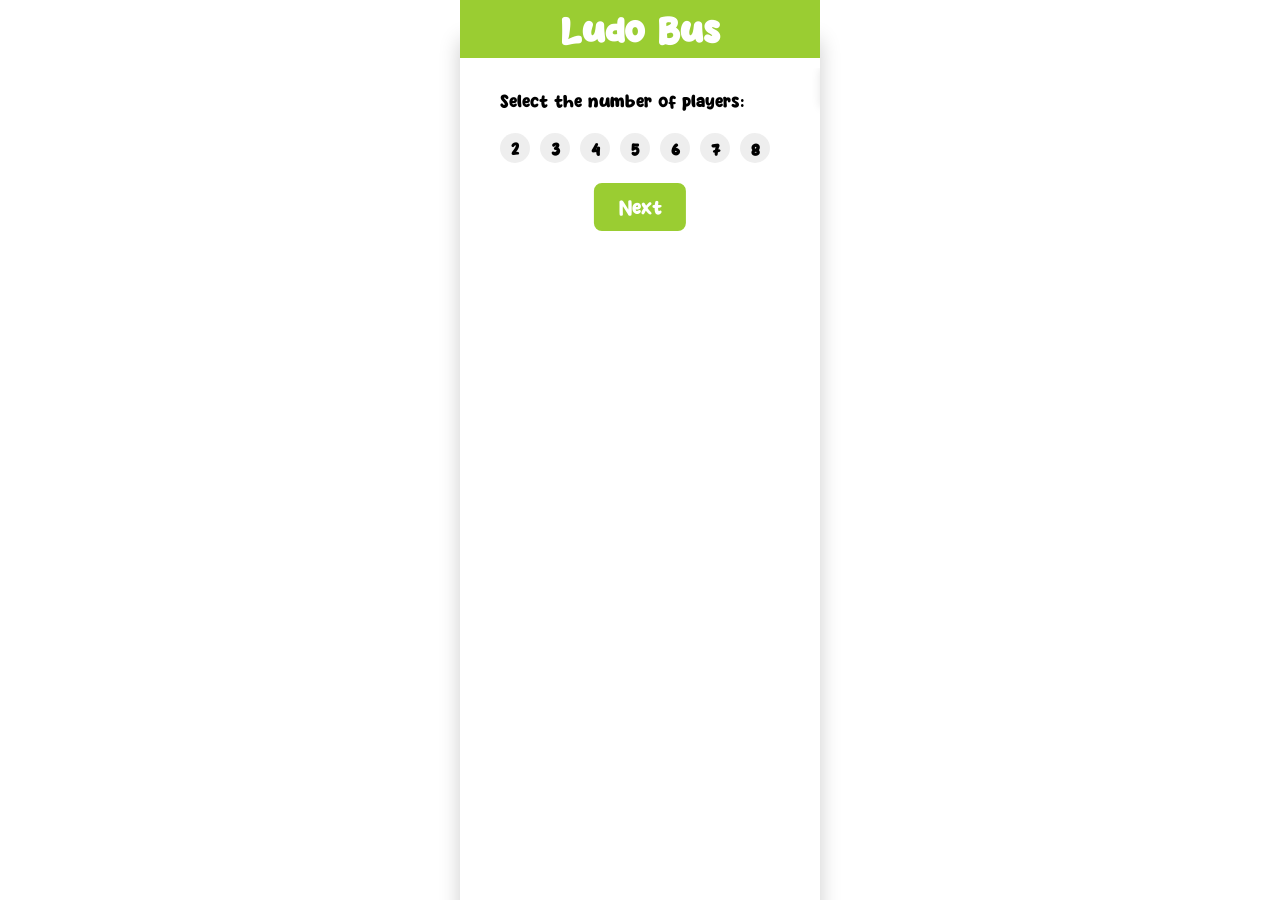
<file: index.html>
<!doctaype html>
<html>
<head>
  <meta charset="UTF-8">
  <meta name="viewport" content="width=device-width, initial-scale=1.0">
  <title>Bus Ludo</title>
  <!-- Favicon -->
  <link rel="apple-touch-icon" sizes="180x180" href="assets/favicon/apple-touch-icon.png">
<link rel="icon" type="image/png" sizes="32x32" href="assets/favicon/favicon-32x32.png">
<link rel="icon" type="image/png" sizes="16x16" href="assets/favicon/favicon-16x16.png">
<link rel="manifest" href="assets/favicon/site.webmanifest">
<link rel="mask-icon" href="assets/favicon/safari-pinned-tab.svg" color="#5bbad5">
<meta name="msapplication-TileColor" content="#da532c">
<meta name="theme-color" content="#ffffff">
  <!-- CSS for slider mechanism  -->
  <link rel="stylesheet" href="css/slider.css" type="text/css" media="all" />
  <!-- CSS for first slide number of players -->
  <link rel="stylesheet" href="css/pno.css" type="text/css" media="all" />
  <!-- CSS for second slide names of the players -->
  <link rel="stylesheet" href="css/pnames.css" type="text/css" media="all" />
  <!-- CSS for the third slide color of the players -->
  <link rel="stylesheet" href="css/pcolors.css" type="text/css" media="all" />
  <!-- CSS for the main game -->
  <link rel="stylesheet" href="css/style.css" type="text/css" media="all" />
  <link rel="stylesheet" href="css/winp.css" type="text/css" media="all" />
</head>
<body id="body">
    <header>
        <h1>Ludo Bus</h1>
    </header>
  <div class="slider-container">
  <div class="slider">
    <!-- slide 1 -->
    <div class="slide">
        <div class="player-select-container">
  <div class="player-select-wrapper">
    <div class="player-select-label">Select the number of players:</div>
    <div class="player-select-options">
      <div class="player-select-option" data-value="2">2</div>
      <div class="player-select-option" data-value="3">3</div>
      <div class="player-select-option" data-value="4">4</div>
      <div class="player-select-option" data-value="5">5</div>
      <div class="player-select-option" data-value="6">6</div>
      <div class="player-select-option" data-value="7">7</div>
      <div class="player-select-option" data-value="8">8</div>
    </div>
  </div>
</div>
<button class="next-btn">Next</button>
</div>
    <!-- slide 2 -->
    <div class="slide">
        <form id="pname">
            
        </form>
    </div>
    <!-- slide 3 -->
    <div class="slide">
        <form id="pcolor">
            
        </form>
    </div>
  </div>
</div>
</body>
<!-- JS for slider mechanism  -->
<script src="js/slider.js"></script>
<!-- JS for first slide number of players -->
<script src="js/pno.js"></script>
<!-- JS for second slide names of the players -->
<script src="js/pnames.js"></script>
<!-- JS for the third slide color of the players -->
<script src="js/pcolors.js"></script>
<!-- JS for the main game -->
<script src="js/script.js"></script>
<script src="js/winp.js"></script>
</html>
</file>
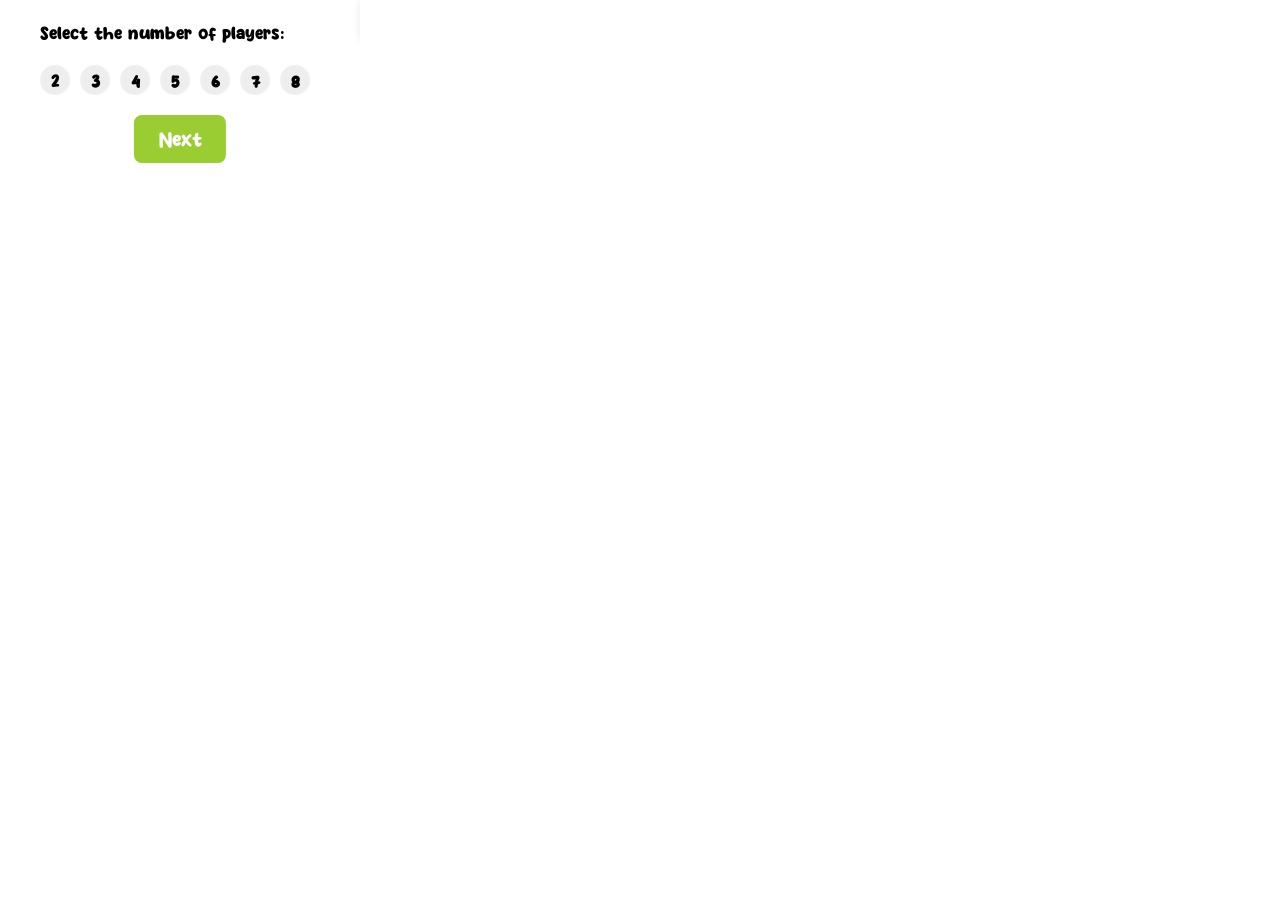
<file: game_ui/index.html>
<!doctaype html>
<html>
<head>
  <meta charset="UTF-8">
  <meta name="viewport" content="width=device-width, initial-scale=1.0">
  <title>Bus Ludo</title>
  <!-- CSS for slider mechanism  -->
  <link rel="stylesheet" href="css/slider.css" type="text/css" media="all" />
  <!-- CSS for first slide number of players -->
  <link rel="stylesheet" href="css/pno.css" type="text/css" media="all" />
  <!-- CSS for second slide names of the players -->
  <link rel="stylesheet" href="css/pnames.css" type="text/css" media="all" />
  <!-- CSS for the third slide color of the players -->
  <link rel="stylesheet" href="css/pcolors.css" type="text/css" media="all" />
  <!-- CSS for the main game -->
  <link rel="stylesheet" href="css/style.css" type="text/css" media="all" />
  <link rel="stylesheet" href="css/winp.css" type="text/css" media="all" />
</head>
<body id="body">
  <div class="slider-container">
  <div class="slider">
    <!-- slide 1 -->
    <div class="slide">
        <div class="player-select-container">
  <div class="player-select-wrapper">
    <div class="player-select-label">Select the number of players:</div>
    <div class="player-select-options">
      <div class="player-select-option" data-value="2">2</div>
      <div class="player-select-option" data-value="3">3</div>
      <div class="player-select-option" data-value="4">4</div>
      <div class="player-select-option" data-value="5">5</div>
      <div class="player-select-option" data-value="6">6</div>
      <div class="player-select-option" data-value="7">7</div>
      <div class="player-select-option" data-value="8">8</div>
    </div>
  </div>
</div>
<button class="next-btn">Next</button>
</div>
    <!-- slide 2 -->
    <div class="slide">
        <form id="pname">
            
        </form>
    </div>
    <!-- slide 3 -->
    <div class="slide">
        <form id="pcolor">
            
        </form>
    </div>
  </div>
</div>
</body>
<!-- JS for slider mechanism  -->
<script src="js/slider.js"></script>
<!-- JS for first slide number of players -->
<script src="js/pno.js"></script>
<!-- JS for second slide names of the players -->
<script src="js/pnames.js"></script>
<!-- JS for the third slide color of the players -->
<script src="js/pcolors.js"></script>
<!-- JS for the main game -->
<script src="js/script.js"></script>
<script src="js/winp.js"></script>
</html>
</file>
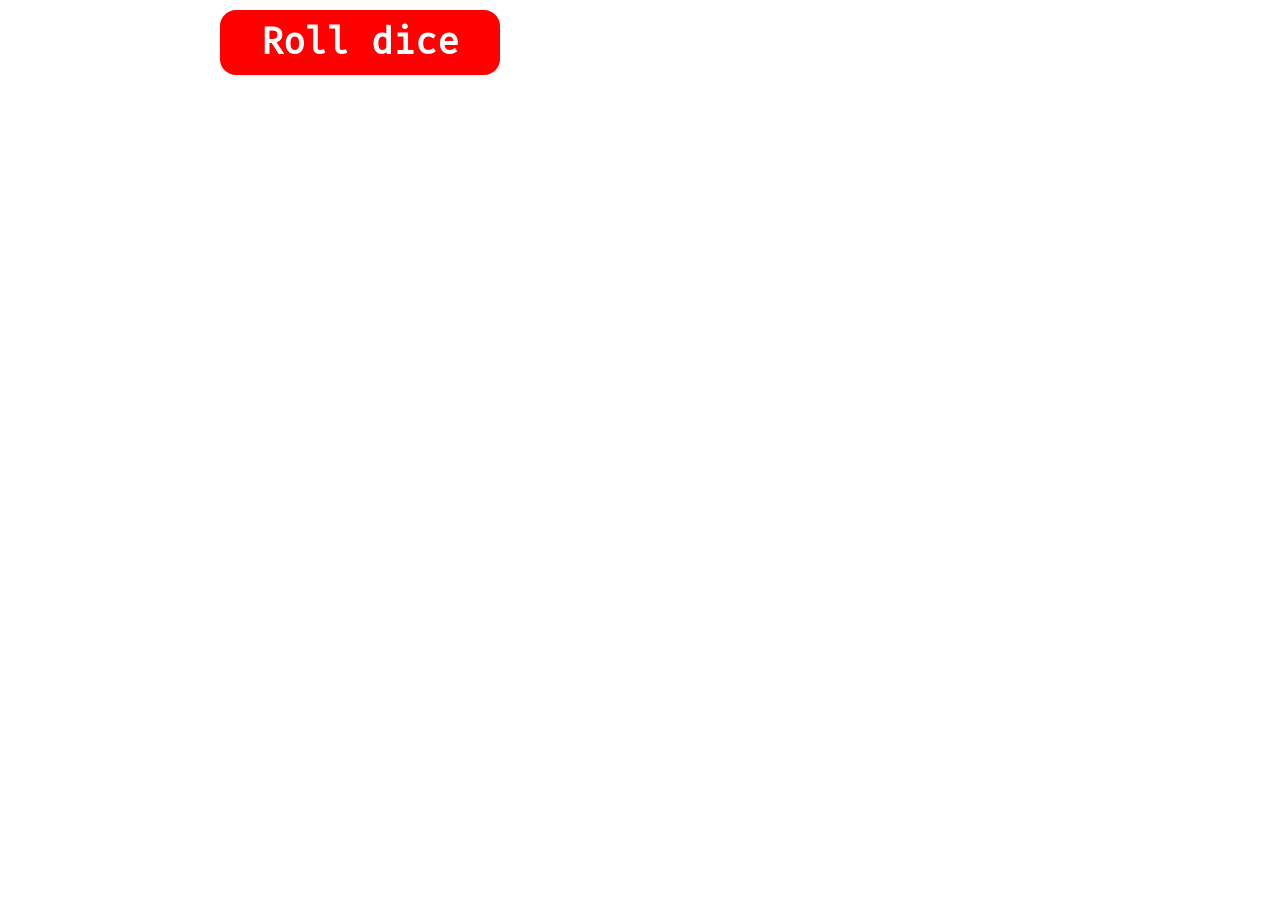
<file: game/bus.html>
<!DOCTYPE html>
<html lang="en">
<head>
    <meta charset="UTF-8">
    <title>Page title</title>
    <link rel="stylesheet" href="css/busses,btns.css">
    <link rel="stylesheet" href="css/winp.css" type="text/css" media="all" />
    <meta name="viewport" content="width=device-width, initial-scale=0.0">
    <style>
    	/* Base styles for all screens */
body {
    zoom: 1;
}

/* Styles for screens between 768px and 1024px */
@media (min-width: 768px) and (max-width: 1024px) {
    body {
        zoom: 1.5;
    }
}

/* Styles for screens between 1024px and 1440px */
@media (min-width: 1024px) and (max-width: 1440px) {
    body {
        zoom: 2;
    }
}

/* Styles for screens larger than 1440px */
@media (min-width: 1440px) {
    body {
        zoom: 2.5;
    }
}

	</style>
</head>
<body id="body"></body>
<script src="js/script.js"></script>
<script type="text/javascript" src="js/winp.js"></script>
</html>
</file>
<file: css/slider.css>
.slider-container {
  position: relative;
  overflow: hidden;
}
.slider {
  display: flex;
  transition: transform 0.5s ease;
}
.slide {
  flex: 0 0 100%;
  height: 100%;
  background-size: cover;
  background-position: center;
}
</file>
<file: css/pno.css>
/* pno = player number / number of players */
.player-select-container {
  display: flex;
  align-items: center;
  justify-content: center;
  padding: 20px 0;
}

.player-select-wrapper {
  align-items: center;
}

.player-select-label {
  margin-right: 20px;
  margin-bottom: 20px;
}

.player-select-options {
  display: flex;
}

.player-select-option {
  display: flex;
  align-items: center;
  justify-content: center;
  width: 30px;
  height: 30px;
  background-color: #eee;
  border-radius: 50%;
  margin-right: 10px;
  font-size: 16px;
  font-weight: bold;
  cursor: pointer;
  transition: background-color 0.2s ease;
}

.player-select-option:hover {
  background-color: #ccc;
}

.player-select-option.selected {
  background-color: yellowgreen;
  color: black;
}
.next-btn{
    padding: 2% 6%;
    background-color: yellowgreen;
    margin: auto;
    color: white;
    border-radius: 8px;
    font-size: large;
    border: solid yellowgreen;
    margin-left: 50%;
    transform: translateX(-50%);
}
</file>
<file: css/pnames.css>
form {
			max-width: 400px;
			margin: 0 auto;
			background-color: #fff;
			padding: 20px;
			border-radius: 5px;
			box-shadow: 0 0 10px rgba(0,0,0,0.1);
		}

		label {
			display: block;
			margin-bottom: 10px;
			color: #333;
		}

		input[type="text"] {
			width: 100%;
			padding: 10px;
			border-radius: 5px;
			border:solid yellowgreen;
			margin-bottom: 20px;
		}

		input[type="button"] {
			background-color: yellowgreen;
			color: #fff;
			border: none;
			padding: 10px 20px;
			border-radius: 5px;
			cursor: pointer;
			font-size: large;
			transition: background-color 0.2s ease;
		}

		input[type="button"]:hover {
			background-color: #6B8E23;
		}
		
		input[type="text"]:focus {
		    border: 1px solid yellowgreen;
		}
</file>
<file: css/pcolors.css>
form {
			max-width: 400px;
			margin: 0 auto;
			background-color: #fff;
			padding: 20px;
			border-radius: 5px;
			box-shadow: 0 0 10px rgba(0,0,0,0.1);
		}

		label {
			display: block;
			margin-bottom: 10px;
			color: #333;
		}

		input[type="color"] {
			margin-bottom: 20px;
			border-radius: 5px;
			border: none;
			padding: 0;
			cursor: pointer;
			vertical-align: middle;
		}

		input[type="submit"] {
			background-color: yellowgreen;
			color: #fff;
			border: none;
			padding: 10px 20px;
			border-radius: 5px;
			cursor: pointer;
			transition: background-color 0.2s ease;
		}

		input[type="submit"]:hover {
			background-color: #6B8E23;
		}

		.error {
			color: red;
			font-size: 14px;
			margin-top: 10px;
		}
</file>
<file: css/style.css>
html,body{
    scroll-behavior: smooth;
}

html{
    width: 100%;
    overflow-x: hidden;
    display: flex;
    justify-content: center;
}

body{
    margin: 0;
    padding: 0;
    padding-bottom: 5%;
    overflow-x: hidden;
    margin: auto;
    box-shadow: 0px 40px 20px 0px rgba(0,0,0,0.2)
}

@font-face {
  font-family: FiraCode-Regular;
  src: url(../assets/font/FiraCode-Regular.ttf);
}
*{
    margin: 0;
    padding: 0;
}

header{
    text-align: center;
    padding: 5px 10px;
    font-family: FiraCode-Regular;
    color: white;
    background: yellowgreen;
    margin-bottom: 10px;
}
/* bus */
.bus{
    width: 10rem;
    height: 3.5rem;
    background-color: yellowgreen;
    padding: 0.2rem;
    border-radius: 8px;
    position: relative;
    left:-40%;
    top: 0.5rem;
    z-index: 2;
    /*animation:bus 5s linear infinite;*/
    transition: all 2s ease-in-out;
}
.windows{
    display: flex;
    justify-content: space-between;
}
.window{
    width: 12%;
    height: 1.5rem;
    background-color: black;
    border-radius: 5px;
}
.first-window{
    border-top-right-radius: 16px;
}
.player-name{
    text-align: center;
    padding: 5%;
    font-family: FiraCode-Regular;
    text-shadow: 2px 2px 2px black;
    letter-spacing: 3px;
}
.wheel{
    width: 15%;
    height: 1.5rem;
    background-color: black;
    border-radius: 50%;
    display: flex;
    justify-content: center;
    align-items: center;
    border: 1px dotted white;
}
.wheel-animation{
    /* animation: wheel 2s linear; */
    animation-name:wheel ;
    animation-duration: 2s;
  animation-iteration-count: 8;
}
.wheel1{
    position: absolute;
    left: 5%;
    top: 90%;
}
.wheel2{
    position: absolute;
    right: 5%;
    top: 90%;
}
.rim{
    font-size: xx-large;
    color: white;
    font-family:Roboto;
}
/* bus end */

/* wheels animation */
@keyframes wheel{
    0%{
        transform: rotate(0deg);
    }
    100%{
        transform: rotate(360deg);
    }
}
/* bus animation */
@keyframes bus{
    0%{
        left: -40%;
    }
    100%{
        left: 94%;
    }
}

/* road */
.road{
    height: 3rem;
    background-color: black;
    position: relative;
    z-index: 1;
    display: flex;
    justify-content: center;
}
.mark-cont{
    display: flex;
    justify-content: space-between;
    width: 95%;
    position: absolute;
    top: 50%;
}
.mark{
    width: 12%;
    height: 4px;
    background-color: white;
    border-radius: 3px;
}
/* player info */
.info{
    text-align: center;
    font-family: FiraCode-Regular;
}
.target{
    margin-top: 5%;
}
.current{
    margin-bottom: 5%;
    margin-right: 2%;
}
/* dice roll */
#dice-cont{
    padding: 0 14%;
    display: flex;
    justify-content: center;
    transition: all 0.5s;
    border-radius:10px;
    overflow:hidden;
    margin-bottom:3rem;
}
.dice-btn{
    border: none;
    background-color: red;
    padding: 2% 8%;
    font-size: large;
    font-weight: 700;
    color: white;
    border-radius: 8px;
    transition: 0.2s ease-in-out;
    cursor: pointer;
    margin-top: 2%;
    text-align: center;
    cursor: pointer;
    font-family: FiraCode-Regular;
}
.dice-roll{
    transition: all 1s ease-in-out;
    border-radius: 10px;
    overflow: hidden;
    box-shadow: 0px 0px 2px 2px rgba(0,0,0,0.6); /*any color you want*/
}
.dice-roll img{
    filter: drop-shadow(2px 2px 2px #222); 
}
/* roll dice */
#rolldice{
    display: flex;
    justify-content: center;
    margin-bottom:3rem;
}
#rolldice div{
    width: 4rem;
    height: 4rem;   
    background-color: #E6E6E6;
    border-radius:10px;
}
#rolldice div img{
    width: 100%;
    height: 100%;
    transition: all 0.1s;
}
.current *{
    letter-spacing: 10px;
}
</file>
<file: css/winp.css>
body{
    margin: 0;
    padding: 0;
    width:360px;
}
:root{}
*{
	font-family: Purple_smile;
}
@font-face {
  font-family: Purple_smile;
  src: url(../assets/font/Purple_smile.ttf);
}
.trophy-container{
    height: 6rem;
}
.trophy{
    height: 100%;
    width: 6rem;
    background-image: url('../assets/img/trophy.svg');
    background-repeat: no-repeat;
    background-position: center;
    margin: auto;
    display: flex;
    align-items: center;
    justify-content: center;
}
.rank{
    display: flex;
    justify-content: center;
    position: relative;
    top: -10%;
    color: #E3A11A;
}
.rank p{
    font-family: Purple_smile;
    font-size: xx-large;
}
.rank .st{
    font-size: small;
}
.neon {
    text-shadow:
      0 0 10px var(--neon),
      0 0 100px var(--neon)
    ;
    color: var(--neon);
    font-family: Purple_smile;
    font-size: xx-large;
    text-align: center;
}
</file>
<file: game_ui/css/slider.css>
.slider-container {
  position: relative;
  overflow: hidden;
}
.slider {
  display: flex;
  transition: transform 0.5s ease;
}
.slide {
  flex: 0 0 100%;
  height: 100%;
  background-size: cover;
  background-position: center;
}
</file>
<file: game_ui/css/pno.css>
/* pno = player number / number of players */
.player-select-container {
  display: flex;
  align-items: center;
  justify-content: center;
  padding: 20px 0;
}

.player-select-wrapper {
  align-items: center;
}

.player-select-label {
  margin-right: 20px;
  margin-bottom: 20px;
}

.player-select-options {
  display: flex;
}

.player-select-option {
  display: flex;
  align-items: center;
  justify-content: center;
  width: 30px;
  height: 30px;
  background-color: #eee;
  border-radius: 50%;
  margin-right: 10px;
  font-size: 16px;
  font-weight: bold;
  cursor: pointer;
  transition: background-color 0.2s ease;
}

.player-select-option:hover {
  background-color: #ccc;
}

.player-select-option.selected {
  background-color: yellowgreen;
  color: black;
}
.next-btn{
    padding: 2% 6%;
    background-color: yellowgreen;
    margin: auto;
    color: white;
    border-radius: 8px;
    font-size: large;
    border: solid yellowgreen;
    margin-left: 50%;
    transform: translateX(-50%);
}
</file>
<file: game_ui/css/pnames.css>
form {
			max-width: 400px;
			margin: 0 auto;
			background-color: #fff;
			padding: 20px;
			border-radius: 5px;
			box-shadow: 0 0 10px rgba(0,0,0,0.1);
		}

		label {
			display: block;
			margin-bottom: 10px;
			color: #333;
		}

		input[type="text"] {
			width: 100%;
			padding: 10px;
			border-radius: 5px;
			border:solid yellowgreen;
			margin-bottom: 20px;
		}

		input[type="button"] {
			background-color: yellowgreen;
			color: #fff;
			border: none;
			padding: 10px 20px;
			border-radius: 5px;
			cursor: pointer;
			font-size: large;
			transition: background-color 0.2s ease;
		}

		input[type="button"]:hover {
			background-color: #6B8E23;
		}
		
		input[type="text"]:focus {
		    border: 1px solid yellowgreen;
		}
</file>
<file: game_ui/css/pcolors.css>
form {
			max-width: 400px;
			margin: 0 auto;
			background-color: #fff;
			padding: 20px;
			border-radius: 5px;
			box-shadow: 0 0 10px rgba(0,0,0,0.1);
		}

		label {
			display: block;
			margin-bottom: 10px;
			color: #333;
		}

		input[type="color"] {
			margin-bottom: 20px;
			border-radius: 5px;
			border: none;
			padding: 0;
			cursor: pointer;
			vertical-align: middle;
		}

		input[type="submit"] {
			background-color: yellowgreen;
			color: #fff;
			border: none;
			padding: 10px 20px;
			border-radius: 5px;
			cursor: pointer;
			transition: background-color 0.2s ease;
		}

		input[type="submit"]:hover {
			background-color: #6B8E23;
		}

		.error {
			color: red;
			font-size: 14px;
			margin-top: 10px;
		}
</file>
<file: game_ui/css/style.css>
html{
    scroll-behavior: smooth;
}
body{
    margin: 0;
    padding: 0;
    padding-bottom: 5%;
    overflow-x: hidden;
}
@font-face {
  font-family: FiraCode-Regular;
  src: url(../assets/font/FiraCode-Regular.ttf);
}
*{
    margin: 0;
    padding: 0;
}
/* bus */
.bus{
    width: 10rem;
    height: 3.5rem;
    background-color: yellowgreen;
    padding: 0.2rem;
    border-radius: 8px;
    position: relative;
    left:-40%;
    top: 0.5rem;
    z-index: 2;
    /*animation:bus 5s linear infinite;*/
    transition: all 2s ease-in-out;
}
.windows{
    display: flex;
    justify-content: space-between;
}
.window{
    width: 12%;
    height: 1.5rem;
    background-color: black;
    border-radius: 5px;
}
.first-window{
    border-top-right-radius: 16px;
}
.player-name{
    text-align: center;
    padding: 5%;
    font-family: FiraCode-Regular;
    text-shadow: 2px 2px 2px black;
    letter-spacing: 3px;
}
.wheel{
    width: 15%;
    height: 1.5rem;
    background-color: black;
    border-radius: 50%;
    display: flex;
    justify-content: center;
    align-items: center;
    border: 1px dotted white;
}
.wheel-animation{
    /* animation: wheel 2s linear; */
    animation-name:wheel ;
    animation-duration: 2s;
  animation-iteration-count: 8;
}
.wheel1{
    position: absolute;
    left: 5%;
    top: 90%;
}
.wheel2{
    position: absolute;
    right: 5%;
    top: 90%;
}
.rim{
    font-size: xx-large;
    color: white;
    font-family:Roboto;
}
/* bus end */

/* wheels animation */
@keyframes wheel{
    0%{
        transform: rotate(0deg);
    }
    100%{
        transform: rotate(360deg);
    }
}
/* bus animation */
@keyframes bus{
    0%{
        left: -40%;
    }
    100%{
        left: 94%;
    }
}

/* road */
.road{
    height: 3rem;
    background-color: black;
    position: relative;
    z-index: 1;
    display: flex;
    justify-content: center;
}
.mark-cont{
    display: flex;
    justify-content: space-between;
    width: 95%;
    position: absolute;
    top: 50%;
}
.mark{
    width: 12%;
    height: 4px;
    background-color: white;
    border-radius: 3px;
}
/* player info */
.info{
    text-align: center;
    font-family: FiraCode-Regular;
}
.target{
    margin-top: 5%;
}
.current{
    margin-bottom: 5%;
    margin-right: 2%;
}
/* dice roll */
#dice-cont{
    padding: 0 14%;
    display: flex;
    justify-content: center;
    margin-bottom:8%;
    transition: all 0.5s;
    border-radius:10px;
    overflow:hidden;
}
.dice-btn{
    border: none;
    background-color: red;
    padding: 2% 8%;
    font-size: large;
    font-weight: 700;
    color: white;
    border-radius: 8px;
    transition: 0.2s ease-in-out;
    cursor: pointer;
    margin-top: 2%;
    text-align: center;
    cursor: pointer;
    font-family: FiraCode-Regular;
}
.dice-roll{
    transition: all 1s ease-in-out;
    border-radius: 10px;
    overflow: hidden;
}
/* roll dice */
#rolldice{
    display: flex;
    justify-content: center;
}
#rolldice div{
    width: 4rem;
    height: 4rem;   
    background-color: green;
    border-radius:10px;
}
#rolldice div img{
    width: 100%;
    height: 100%;
    transition: all 0.1s;
}
.current *{
    letter-spacing: 10px;
}
</file>
<file: game_ui/css/winp.css>
body{
    margin: 0;
    padding: 0;
    width:360px;
}
:root{}
*{
	font-family: Purple_smile;
}
@font-face {
  font-family: Purple_smile;
  src: url(../assets/font/Purple_smile.ttf);
}
.trophy-container{
    height: 6rem;
}
.trophy{
    height: 100%;
    width: 6rem;
    background-image: url('../assets/img/trophy.svg');
    background-repeat: no-repeat;
    background-position: center;
    margin: auto;
    display: flex;
    align-items: center;
    justify-content: center;
}
.rank{
    display: flex;
    justify-content: center;
    position: relative;
    top: -10%;
    color: #E3A11A;
}
.rank p{
    font-family: Purple_smile;
    font-size: xx-large;
}
.rank .st{
    font-size: small;
}
.neon {
    text-shadow:
      0 0 10px var(--neon),
      0 0 100px var(--neon)
    ;
    color: var(--neon);
    font-family: Purple_smile;
    font-size: xx-large;
    text-align: center;
}
</file>
<file: game/css/busses,btns.css>
html{
    scroll-behavior: smooth;
}
body{
    margin: 0;
    padding: 0;
    padding-bottom: 5%;
    overflow-x: hidden;
}
@font-face {
  font-family: FiraCode-Regular;
  src: url(../assets/font/FiraCode-Regular.ttf);
}
*{
    margin: 0;
    padding: 0;
}
/* bus */
.bus{
    width: 10rem;
    height: 3.5rem;
    background-color: yellowgreen;
    padding: 0.2rem;
    border-radius: 8px;
    position: relative;
    left:-40%;
    top: 0.5rem;
    z-index: 2;
    /*animation:bus 5s linear infinite;*/
    transition: all 2s ease-in-out;
}
.windows{
    display: flex;
    justify-content: space-between;
}
.window{
    width: 12%;
    height: 1.5rem;
    background-color: black;
    border-radius: 5px;
}
.first-window{
    border-top-right-radius: 16px;
}
.player-name{
    text-align: center;
    padding: 5%;
    font-family: FiraCode-Regular;
    text-shadow: 2px 2px 2px black;
    letter-spacing: 3px;
}
.wheel{
    width: 15%;
    height: 1.5rem;
    background-color: black;
    border-radius: 50%;
    display: flex;
    justify-content: center;
    align-items: center;
    border: 1px dotted white;
}
.wheel-animation{
    /* animation: wheel 2s linear; */
    animation-name:wheel ;
    animation-duration: 2s;
  animation-iteration-count: 8;
}
.wheel1{
    position: absolute;
    left: 5%;
    top: 90%;
}
.wheel2{
    position: absolute;
    right: 5%;
    top: 90%;
}
.rim{
    font-size: xx-large;
    color: white;
    font-family:Roboto;
}
/* bus end */

/* wheels animation */
@keyframes wheel{
    0%{
        transform: rotate(0deg);
    }
    100%{
        transform: rotate(360deg);
    }
}
/* bus animation */
@keyframes bus{
    0%{
        left: -40%;
    }
    100%{
        left: 94%;
    }
}

/* road */
.road{
    height: 3rem;
    background-color: black;
    position: relative;
    z-index: 1;
    display: flex;
    justify-content: center;
}
.mark-cont{
    display: flex;
    justify-content: space-between;
    width: 95%;
    position: absolute;
    top: 50%;
}
.mark{
    width: 12%;
    height: 4px;
    background-color: white;
    border-radius: 3px;
}
/* player info */
.info{
    text-align: center;
    font-family: FiraCode-Regular;
}
.target{
    margin-top: 5%;
}
.current{
    margin-bottom: 5%;
    margin-right: 2%;
}
/* dice roll */
#dice-cont{
    padding: 0 14%;
    display: flex;
    justify-content: center;
    margin-bottom:8%;
    transition: all 0.5s;
    border-radius:10px;
    overflow:hidden;
}
.dice-btn{
    border: none;
    background-color: red;
    padding: 2% 8%;
    font-size: large;
    font-weight: 700;
    color: white;
    border-radius: 8px;
    transition: 0.2s ease-in-out;
    cursor: pointer;
    margin-top: 2%;
    text-align: center;
    cursor: pointer;
    font-family: FiraCode-Regular;
}
.dice-roll{
    transition: all 1s ease-in-out;
}
/* roll dice */
#rolldice{
    display: flex;
    justify-content: center;
}
#rolldice div{
    width: 4rem;
    height: 4rem;   
    background-color: green;
    border-radius:10px;
}
#rolldice div img{
    width: 100%;
    height: 100%;
    transition: all 0.1s;
}
.current *{
    letter-spacing: 10px;
}
</file>
<file: game/css/winp.css>
body{
    margin: 0;
    padding: 0;
    width:360px;
}
:root{}
*{
	font-family: Purple_smile;
}
@font-face {
  font-family: Purple_smile;
  src: url(../assets/font/Purple_smile.ttf);
}
.trophy-container{
    height: 6rem;
}
.trophy{
    height: 100%;
    width: 6rem;
    background-image: url('../assets/img/trophy.svg');
    background-repeat: no-repeat;
    background-position: center;
    margin: auto;
    display: flex;
    align-items: center;
    justify-content: center;
}
.rank{
    display: flex;
    justify-content: center;
    position: relative;
    top: -10%;
    color: #E3A11A;
}
.rank p{
    font-family: Purple_smile;
    font-size: xx-large;
}
.rank .st{
    font-size: small;
}
.neon {
    text-shadow:
      0 0 10px var(--neon),
      0 0 100px var(--neon)
    ;
    color: var(--neon);
    font-family: Purple_smile;
    font-size: xx-large;
    text-align: center;
}
</file>
